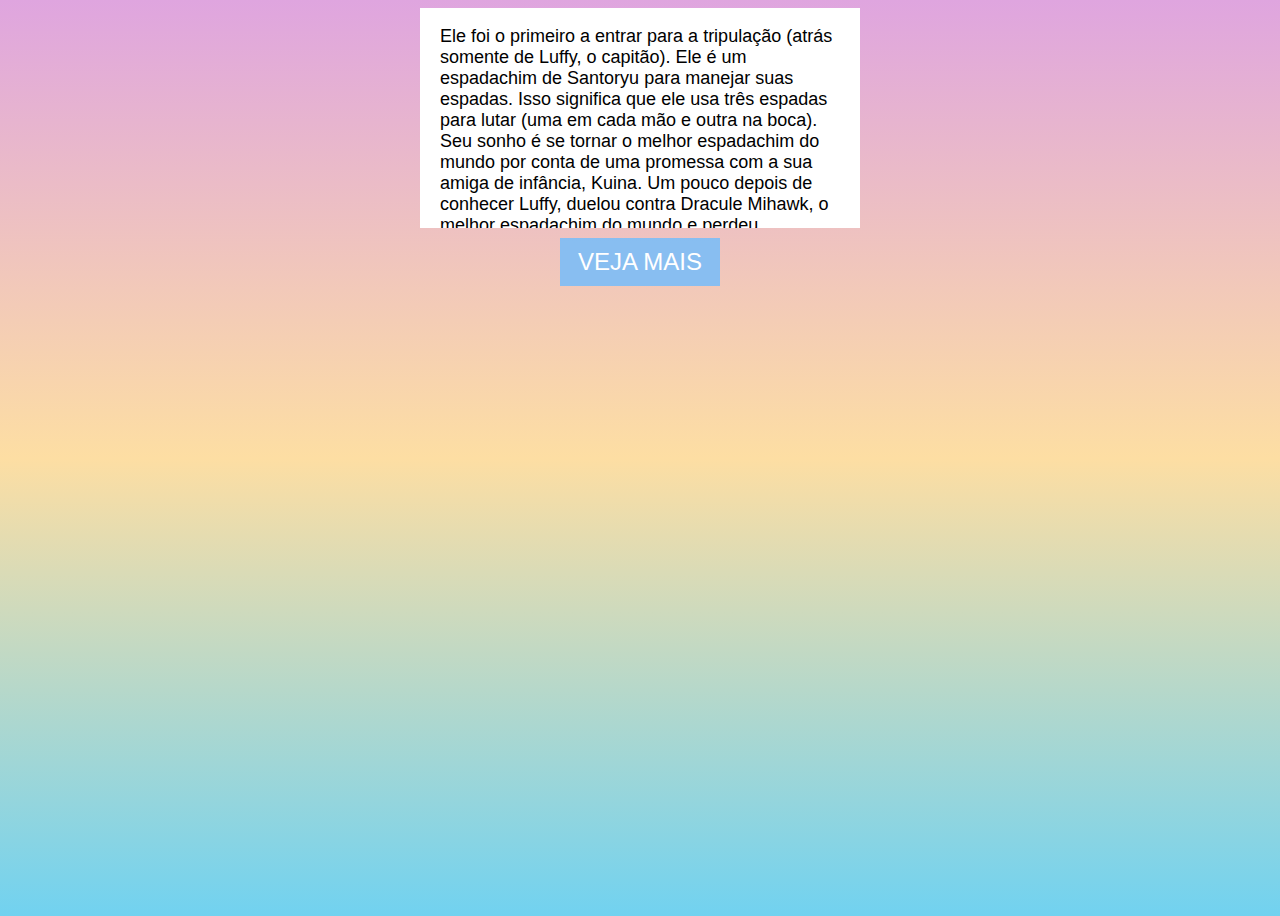
<file: Java/Botão Java/index.html>
<!DOCTYPE html>
<html lang="pt-br">
<head>
    <meta charset="UTF-8">
    <meta http-equiv="X-UA-Compatible" content="IE=edge">
    <meta name="viewport" content="width=device-width, initial-scale=1.0">
    <title>Botão no Java</title>
    <link rel="stylesheet" href="style.css">
</head> 
<body class= "fundo">
    <div id="conteudo">
        <p> Ele foi o primeiro a entrar para a tripulação (atrás somente de
             Luffy, o capitão). Ele é um espadachim de Santoryu para manejar 
             suas espadas. Isso significa que ele usa três espadas para lutar
             (uma em cada mão e outra na boca). Seu sonho é se tornar o melhor
             espadachim do mundo por conta de uma promessa com a sua amiga de
             infância, Kuina. Um pouco depois de conhecer Luffy, duelou contra 
             Dracule Mihawk, o melhor espadachim do mundo e perdeu miseravelmente 
             (foi essa batalha que levou sua imensa cicatriz no peito) e depois 
             disso, jurou nunca mais perder. Agora, ele luta até a morte em suas batalhas.
            Ou ele vence, ou prefere morrer.</p>
        <p>É extremamente leal ao seu bando e escolheria morrer no lugar de seu capitão. 
            De acordo com ele, não poderia ser o melhor espadachim do mundo se não consegue
            nem mesmo proteger seu bando. No Time Skip, treinou com o próprio Mihawk (uma cena 
            incrível foi que para ficar mais forte para proteger sua tripulação, se ajoelhou em
            frente ao seu rival e pediu para que ele o treinasse).</p>
    </div>
    <a id="mostre_mais">Veja Mais</a>   

    <script src="JS/script.js"></script>

</body>
</html>
</file>
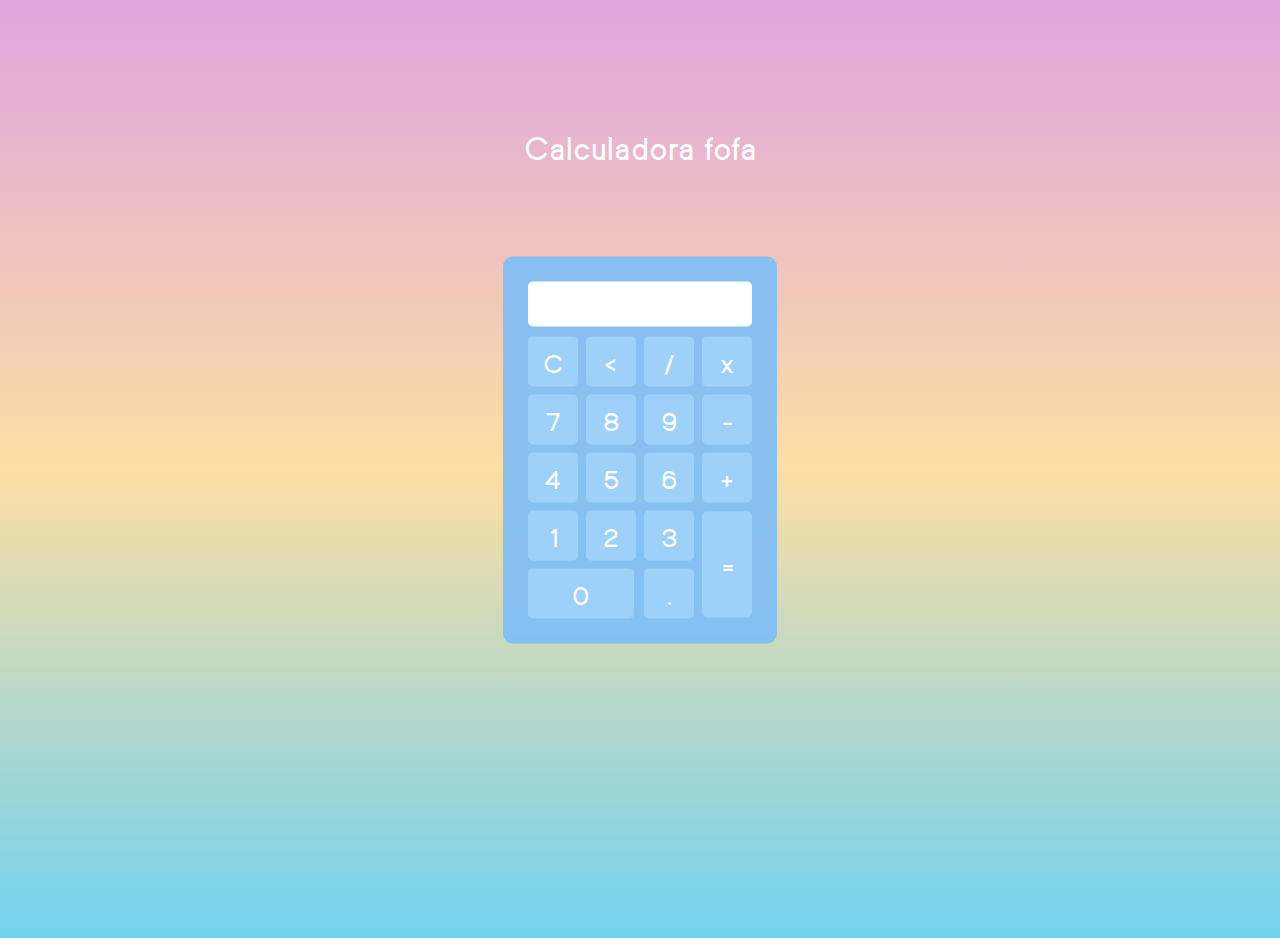
<file: Java/Calculadora/index.html>
<!DOCTYPE html>
<html lang="en">
<head>
    <meta charset="UTF-8">
    <meta http-equiv="X-UA-Compatible" content="IE=edge">
    <meta name="viewport" content="width=device-width, initial-scale=1.0">
    <link rel="stylesheet" href="./assets/style.css">
    <title>Calculadora fofa</title>
</head>
<body  class="fundo">
<div>
        <h1>Calculadora fofa</h1>
            <div class="calculator">
            <p id="result"></p>
             <table>
                <tr>
                     <td><button class="button" onclick="clean()">C</button></td>
                     <td><button class="button" onclick="back()"><</button></td>
                     <td><button class="button" onclick="insert('/')">/</button></td>
                     <td><button class="button" onclick="insert('*')">x</button></td>
                </tr>
                <tr>
                    <td><button class="button" onclick="insert('7')">7</button></td>
                    <td><button class="button" onclick="insert('8')">8</button></td>
                    <td><button class="button" onclick="insert('9')">9</button></td>
                    <td><button class="button" onclick="insert('-')">-</button></td>
                </tr>
                <tr>
                    <td><button class="button" onclick="insert('4')">4</button></td>
                    <td><button class="button" onclick="insert('5')">5</button></td>
                    <td><button class="button" onclick="insert('6')">6</button></td>
                    <td><button class="button" onclick="insert('+')">+</button></td>
                </tr>
                <tr>
                    <td><button class="button" onclick="insert('1')">1</button></td>
                    <td><button class="button" onclick="insert('2')">2</button></td>
                    <td><button class="button" onclick="insert('3')">3</button></td>
                    <td rowspan="2"><button class="button" style="height: 106px;" onclick="calculate()">=</button></td>
                </tr>
                <tr>
                    <td colspan="2"><button class="button" style="width: 106px;" onclick="insert('0')">0</button></td>
                    <td><button class="button" onclick="insert('.')">.</button></td>
                </tr>
             </table>
            </div>
</div>
    <script src="./assets/calculator.js"></script>
    <script>
    </script>

</body>
</html>
</file>
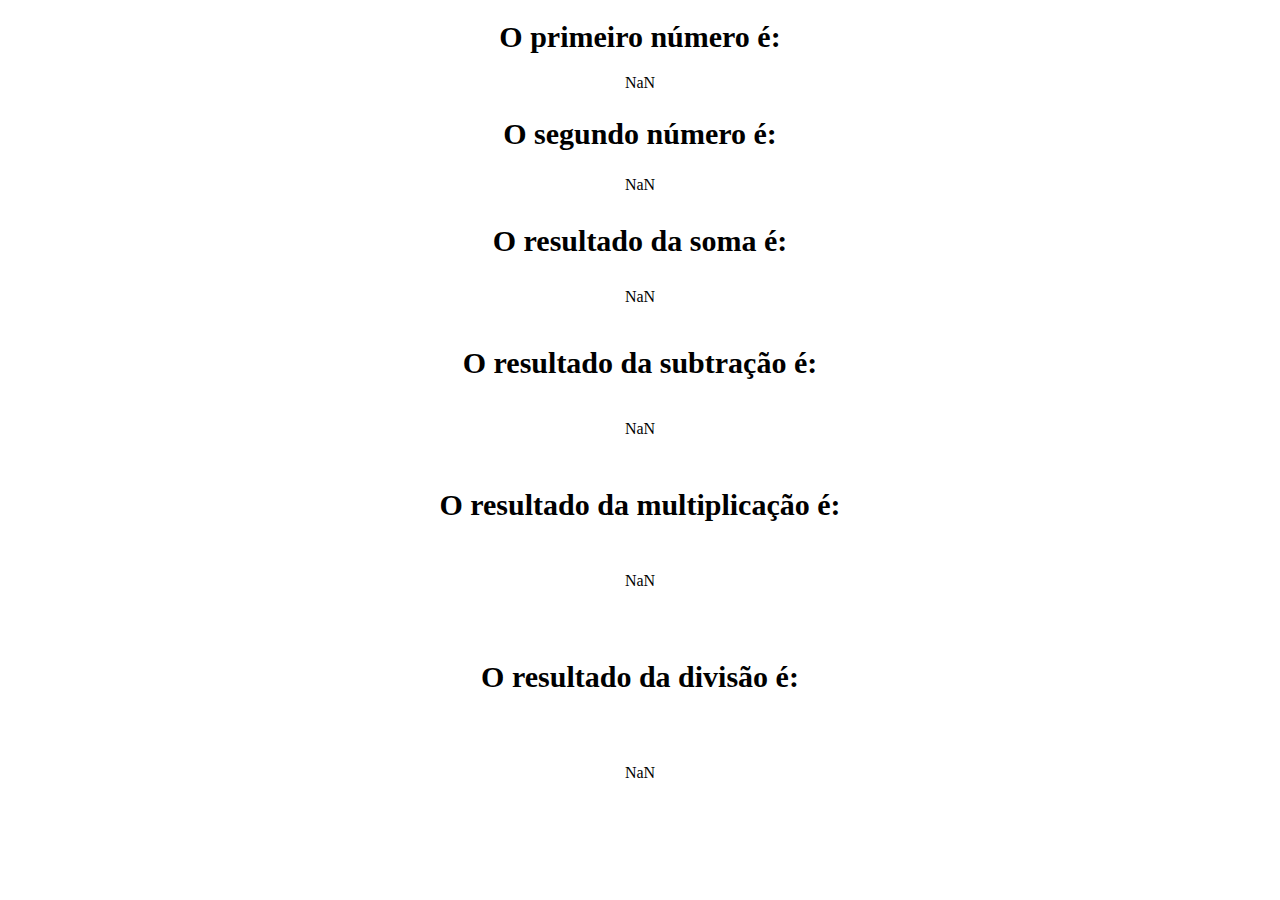
<file: Java/Calcular os números/index.html>
<!DOCTYPE html>
<html lang="en">
<head>
    <meta charset="UTF-8">
    <meta http-equiv="X-UA-Compatible" content="IE=edge">
    <meta name="viewport" content="width=device-width, initial-scale=1.0">
    <link rel="stylesheet" href="style.css" >
    <title>Entrada de dados</title>
</head>
<body>
    <h1>O primeiro número é:</h1>
    <p id="num"></p>

    <h2>O segundo número é:</h2>
    <p id="num2"></p>

    <h3>O resultado da soma é:</h3>
    <p id="soma"></p>

    <h4>O resultado da subtração é:</h4>
    <p id="subtracao"></p>

    <h5>O resultado da multiplicação é:</h5>
    <p id="multiplicacao"></p>

    <h6>O resultado da divisão é:</h6>
    <p id="divisao"></p>

    <script src="code.js"></script>
</body>
</html>
</file>
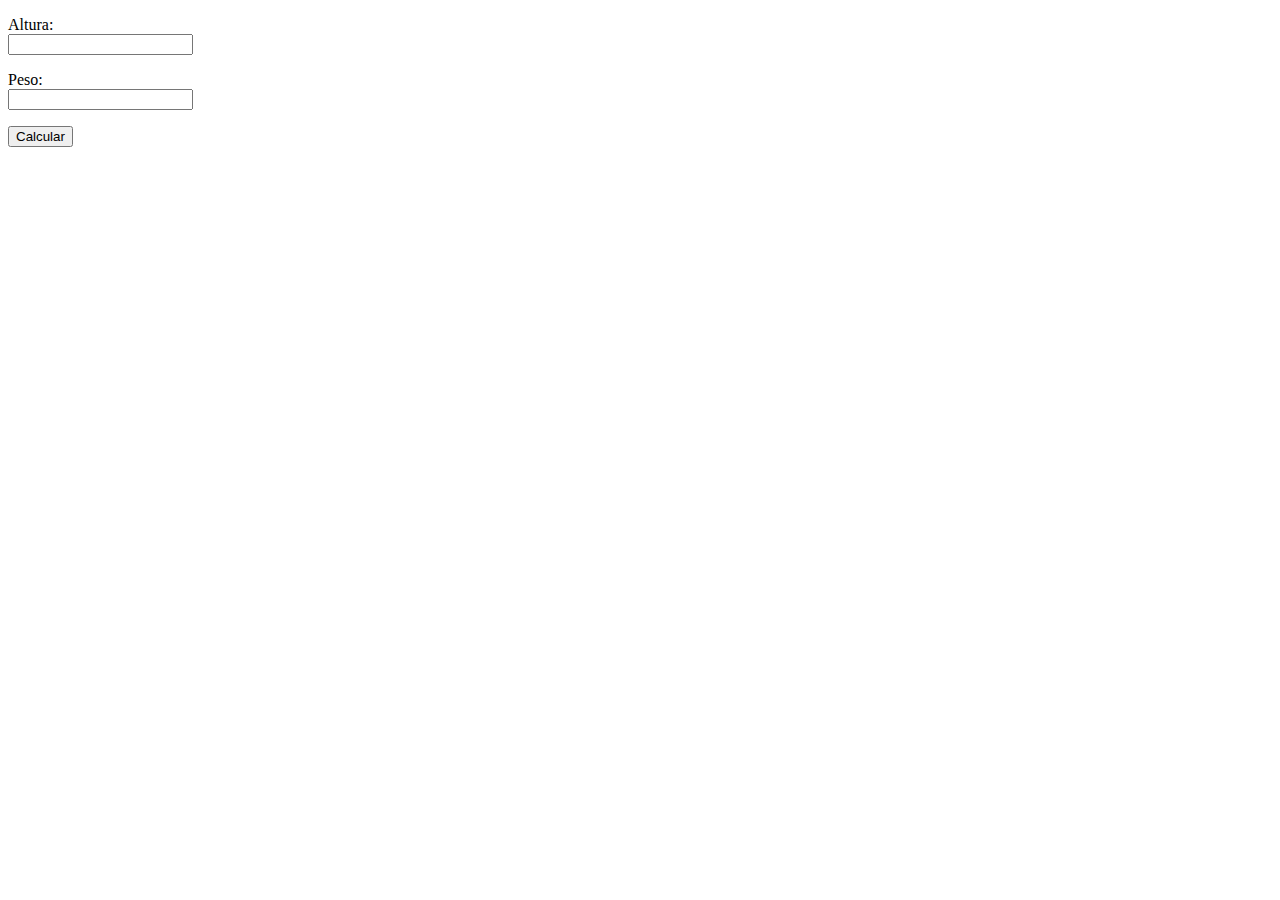
<file: Java/IMC/index.html>
<!DOCTYPE html>
<html lang="pt-BR">
<head>
    <meta charset="UTF-8">
    <meta http-equiv="X-UA-Compatible" content="IE=edge">
    <meta name="viewport" content="width=device-width, initial-scale=1.0">
    <title>IMC</title>
</head>
<body>
    <form name="imcForm" id="imcForm" action="#">
        <p> 
            Altura: <br>
            <input type="text" name="altura" id="altura">
        </p> 
        <p>
            Peso: <br>
            <input type="text" name="peso" id="peso">
        </p>
        <p>
            <input type="submit" name="enviar" value="Calcular" onclick="calculaIMC()">
        </p>
    </form>

<script src="codeIMC.js"></script>
    
</body>
</html>
</file>
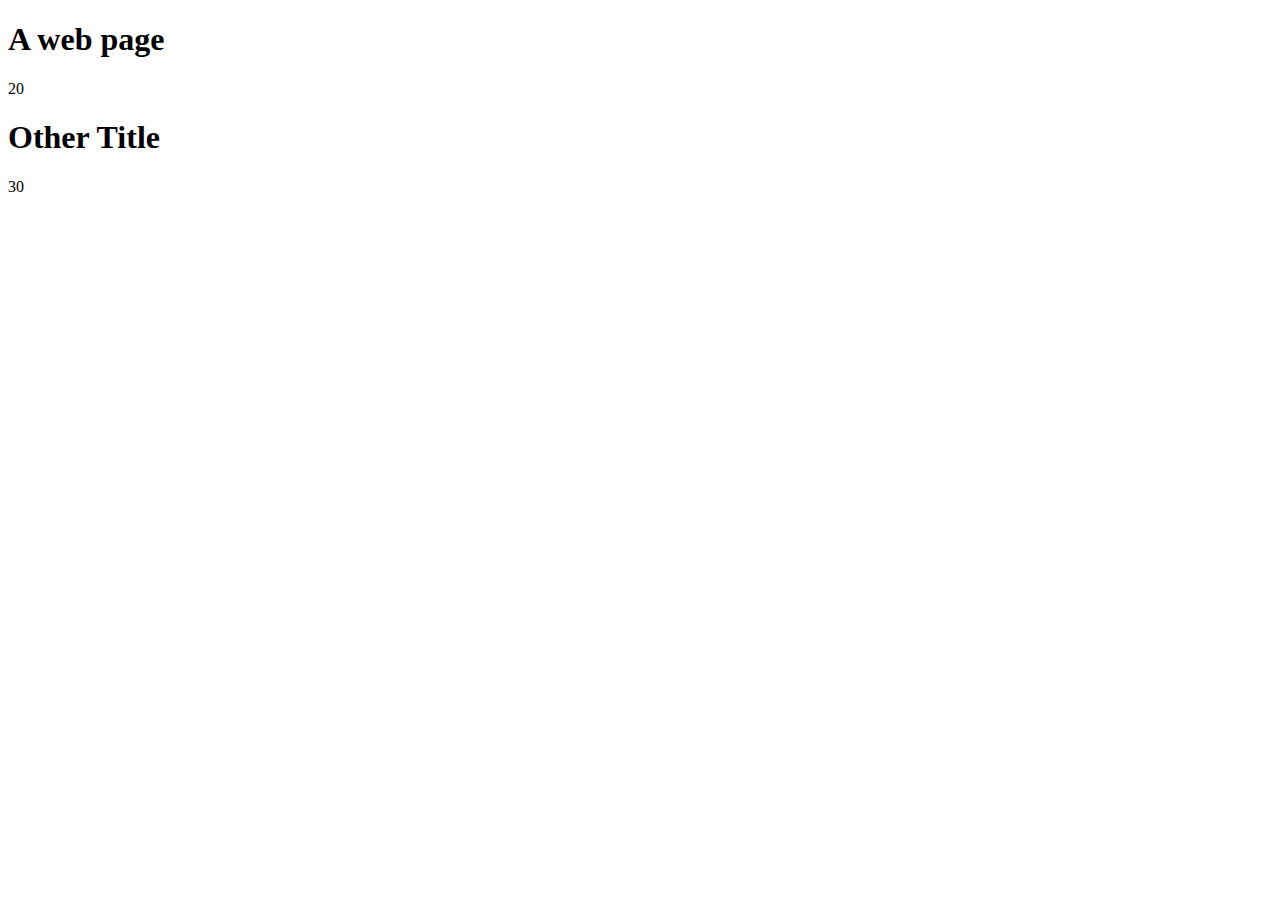
<file: Java/sheila/index.html>
<!DOCTYPE html>
<html lang="en">
<head>
    <meta charset="UTF-8">
    <meta http-equiv="X-UA-Compatible" content="IE=edge">
    <meta name="viewport" content="width=device-width, initial-scale=1.0">
    <title>Variaveis</title>
</head>
<body>

    <h1>A web page</h1>

    <p id="test"></p>

    <h1>Other Title</h1>

<script src="code.js"></script>

</body>
</html>
</file>
<file: Java/Botão Java/style.css>
bodu{
    background:#eee;
}

#conteudo{
    width:400px;
    background:#fff;
    padding:20px;
    padding-top: 0;
    font-family: 'Gill Sans', 'Gill Sans MT', Calibri, 'Trebuchet MS', sans-serif;
    font-size: 18px;
    color:black;
    margin: 0 auto;
    max-height: 200px;
    overflow:hidden;

    -webkit-transition: max-heigh 0.7s;
    -moz-transition: max-heigh 0.7;
    transition: max-heigh 0.7s;
}

#conteudo.open{
    max-height: 1000px;
    -webkit-transition: max-height 0.7s;
    -moz-transition: max-height 0.7s;
    transition: max-heigh 0.7s;
}

#mostre_mais{
    background:rgba(123, 189, 247, 0.89);
    color: #fff;
    font-family: 'Gill Sans', 'Gill Sans MT', Calibri, 'Trebuchet MS', sans-serif;
    display: block;
    width: 140px;
    font-size: 24px;
    text-transform: uppercase;
    padding:10px;
    text-align: center;
    margin: 10px auto;
    cursor:pointer;


}

.fundo{
    background-image: linear-gradient(rgb(223, 165, 223),rgb(253, 222, 163), rgb(113, 210, 240));
    height: 100vh;
}
</file>
<file: Java/Calculadora/assets/style.css>
@font-face {
    font-family: 'Einer Grotesk';
    src: url(./font/EinerGrotesk-Bold.woff2);
}

*{
    margin: 0;
    padding: 0;
}

h1{
    text-align: center;
    color:white;
    font-family: 'Einer Grotesk';
    margin-top: 10%;
}

.calculator{
    position: absolute;
    background-color: rgba(123, 189, 247, 0.89);
    top: 50%;
    left: 50%;
    transform: translate(-50%,-50%);
    border-radius: 10px;
    padding: 20px;
}

.button{
    width: 50px;
    height: 50px;
    color: white;
    font-size: 26px;
    font-family: 'Einer Grotesk';
    border-radius: 5px;
    margin: 3px;
    border: none;
    cursor: pointer;
    background-color: rgb(158, 209, 250);
}

.button:hover{
    background-color: rgb(206, 199, 199);
}

#result{
    width: 214px;
    background-color: rgb(255, 255, 255);
    color: black;
    text-align: right;
    height: 30px;
    border-radius: 5px;
    margin: 5px;
    font-family: 'Einer Grotesk';
    font-size: 25px;
    padding: 5px;
    padding-bottom: 10px;
}

.fundo{
    background-image: linear-gradient(rgb(223, 165, 223),rgb(253, 222, 163), rgb(113, 210, 240));
    height: 90vh;
}
</file>
<file: Java/Calcular os números/style.css>
*{
    margin:10;
    padding: 10;
    box-sizing: border-box;
}

h1, h2, h3, h4, h5, h5, h6 {
    font-size: 30px;
    text-align: center;
}

p {
    font-size: 20;
    text-align: center;
}
</file>
